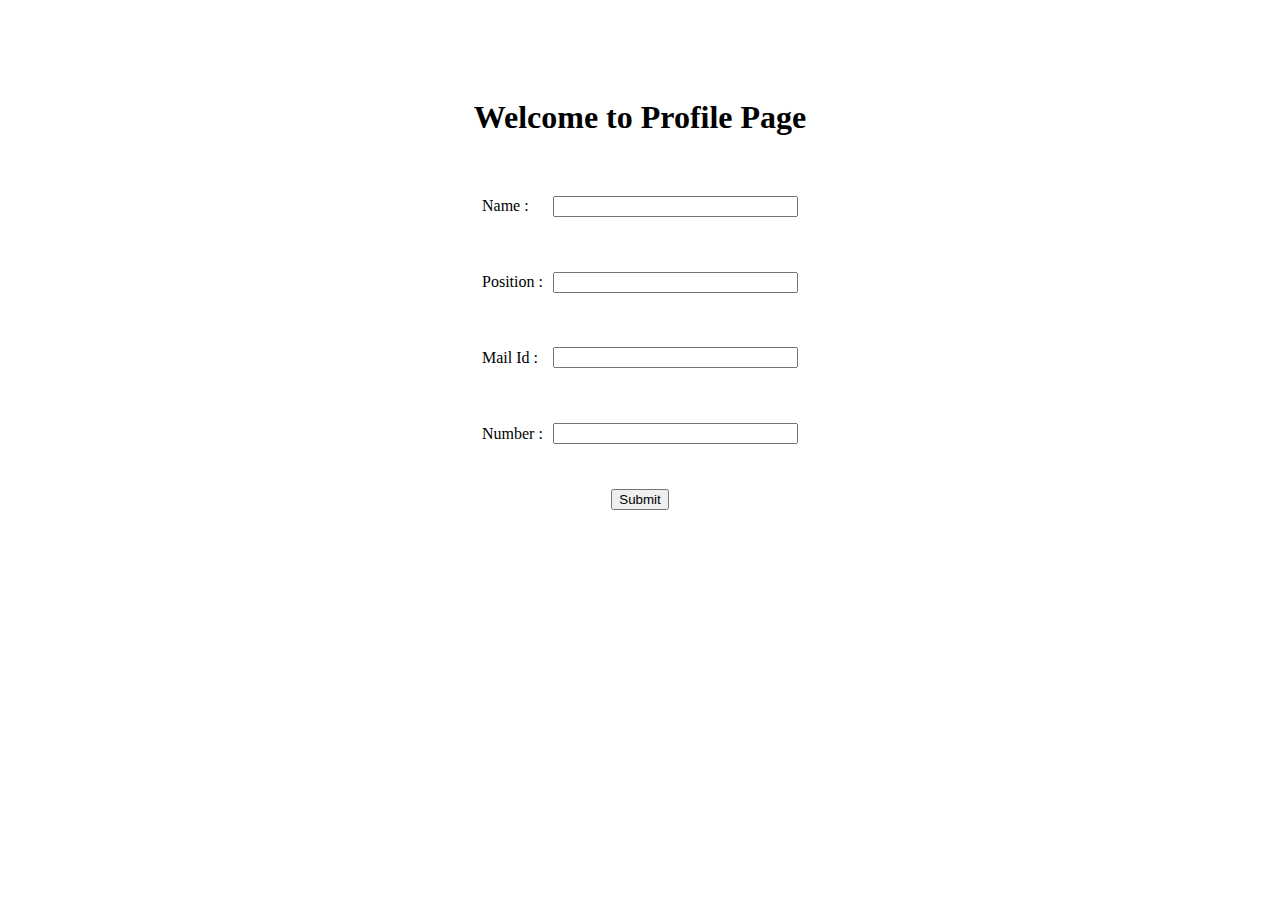
<file: Assignment1/index.html>
<!DOCTYPE html>
<html lang="en">

<head>
    <meta charset="UTF-8">
    <meta name="viewport" content="width=device-width, initial-scale=1.0">
    <title>Home Page</title>
    <link href="style.css" rel="stylesheet">
</head>

<body>
    <div class="container">
        <h1>Welcome to Profile Page</h1>
        <form class="form-container" id="form">
            <div class="input-container">
                <label>Name :</label>
                <input type="text" name="name" class="input" id="name" required>
            </div>
            <div class="input-container">
                <label for="position">Position : </label>
                <input type="text" name="position" class="input" id="position" required>
            </div>
            <div class="input-container">
                <label for="email">Mail Id : </label>
                <input type="email" name="mail" class="input" id="mail" required>
            </div>
            <div class="input-container">
                <label for="number">Number : </label>
                <input type="tel" name="mobile" maxlength="10" class="input" id="mobile" required>
            </div>
            <button type="submit">Submit</button>
        </form>
    </div>
    <script>
        const form = document.getElementById("form");
        form.addEventListener('submit', function (e) {
            e.preventDefault();
            const name = document.getElementById("name").value;
            const position = document.getElementById("position").value;
            const mail = document.getElementById("mail").value;
            const mobile = document.getElementById("mobile").value;
            localStorage.setItem("name", name);
            localStorage.setItem("position", position);
            localStorage.setItem("mail", mail);
            localStorage.setItem("mobile", mobile);
            window.location.href = "home.html";
        })
    </script>
</body>

</html>
</file>
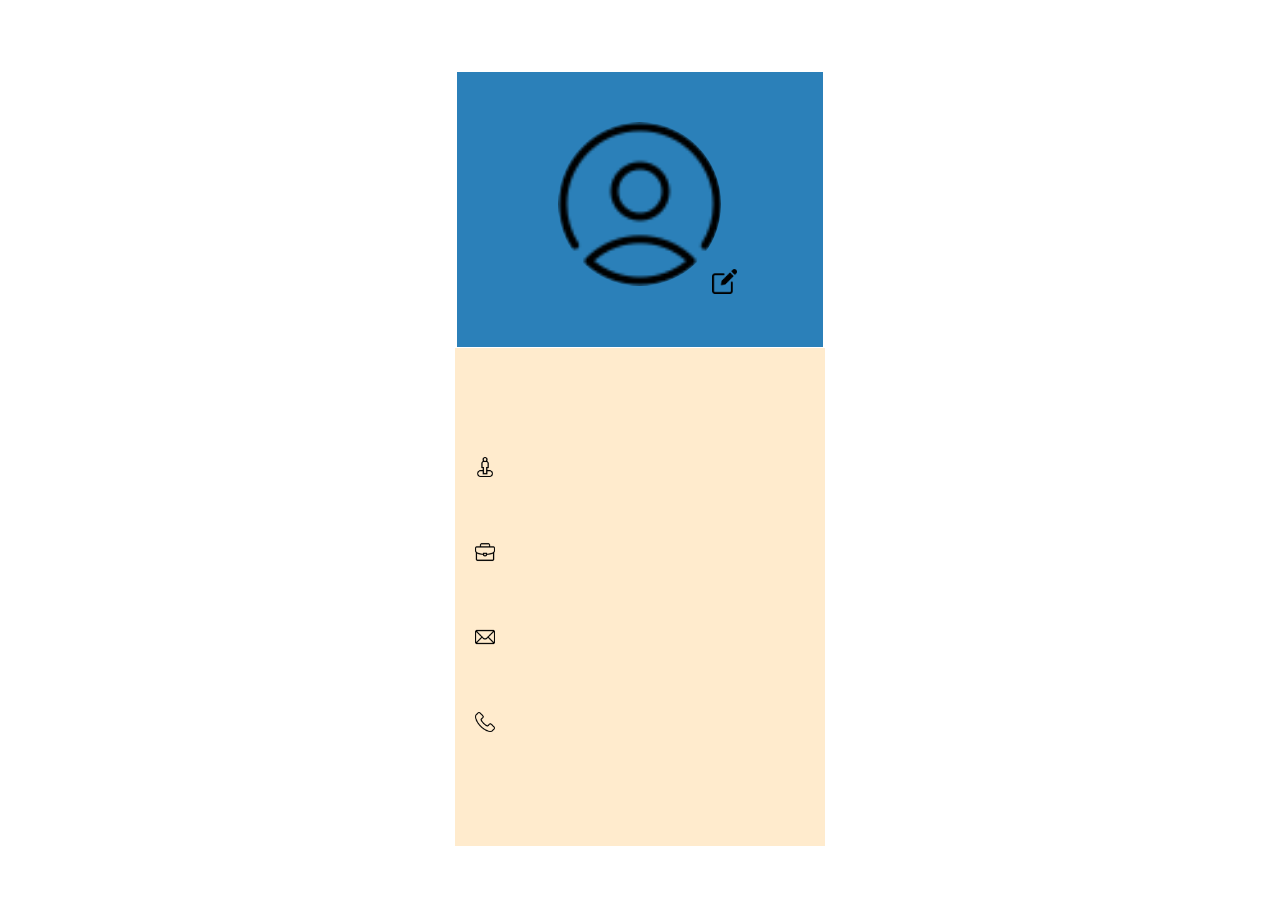
<file: Assignment1/home.html>
<!DOCTYPE html>
<html lang="en">

<head>
    <meta charset="UTF-8">
    <meta name="viewport" content="width=device-width, initial-scale=1.0">
    <title>Home Page</title>
    <link href="home.css" rel="stylesheet">
</head>

<body>
    <div class="img-container">
        <div class="img-holder">
            <img src="./icons8-avatar-64.png" alt="avator" id="icon">
        </div>
        <img src="edit.png" alt="edit-icon" class="edit-icon" id="edit" >
        <input type="file" name="file" id="file" style="display: none;">
    </div>
    <div class="container">
        <div class="picture">
            <img src="./position_1633314.png" alt="name-icon" class="icon">
            <h3 id="name" class="input"></h3>
        </div>
        <div class="picture">
            <img src="./briefcase.png" alt="position" class="icon">
            <h3 id="position" class="input"></h3>
        </div>
        <div class="picture">
            <img src="./mail.png" alt="mail" class="icon">
            <h3 id="mail" class="input"></h3>
        </div>
        <div class="picture">
            <img src="./telephone_126523.png" alt="mobile" class="icon">
            <h3 id="mobile" class="input"></h3>
        </div>
    </div>
    <script>
      document.getElementById("edit").addEventListener('click',function(e){
          document.getElementById("file").click();     
      })
      document.getElementById("file").addEventListener('change',function(e){
        var file=e.target.files[0];
        var reader=new FileReader();
        reader.onload=function(e){
            document.getElementById("icon").src=e.target.result;

        }
        reader.readAsDataURL(file);
      })
        const name = localStorage.getItem("name");
        const position = localStorage.getItem("position");
        const mail = localStorage.getItem("mail");
        const mobile = localStorage.getItem("mobile");
        document.getElementById("name").textContent = name;
        document.getElementById("position").textContent = position;
        document.getElementById("mail").textContent = mail;
        document.getElementById("mobile").textContent = mobile;
    </script>
</body>

</html>
</file>
<file: Assignment1/style.css>
body {
    height: 100vh;
    display: flex;
    flex-direction: column;
    justify-content: center;
    align-items: center;
}

h1 {
    margin-bottom: 50px;
}

.container {
    height: 90%;
    width: 50%;
    display: flex;
    flex-direction: column;
    margin-top: 50px;
    align-items: center;
}

.form-container {
    height: 40%;
    width: 50%;
    display: flex;
    flex-direction: column;
    justify-content: space-between;
    align-items: center;

}

.input-container {
    display: flex;
    justify-content: space-between;
    align-items: center;
    height: 40px;
    width: 100%;
}

input {
    width: 75%;
    height: 15px;
}
</file>
<file: Assignment1/home.css>
body {
    height: 100vh;
    display: flex;
    flex-direction: column;
    justify-content: center;
    align-items: center;
}
.container{
    padding-top:30px;
    display: flex;
    flex-direction: column;
    width: 29.25%;
    height: 52%;
    justify-content: center ;
    background-color: blanchedalmond;
}
.edit-icon{
    width: 25px;
    height: 25px;
    position: absolute;
    top: 182px;
    margin-left: 170px;
    cursor: pointer;
}
.icon{
    padding-left:20px ;
    height: 20px;
    width: 20px;
}
.input{
    margin-left: 40px;
}
.picture{
    width: 100%;
    display: flex;
    flex-direction: row;
}
.img-holder {
    padding-top: 50px;
    border-radius: 50%;
    position: relative;
}
#icon {
    width: 163px;
    height: 164px;
    object-fit: cover;
    border-radius: 50%;
    padding: 0;
    margin: 0;
}
.img-container {
    width: 29%;
    height: 275px;
    display: flex;
    flex-direction: column;
    margin: 1px;
    align-items: center;
    background-color: rgb(43, 128, 185);
    position: relative;
}

img{
    margin-top: 15px;
     width: 50%;
     padding-bottom: 50px;
}

.file{
    display: none;
}
</file>
